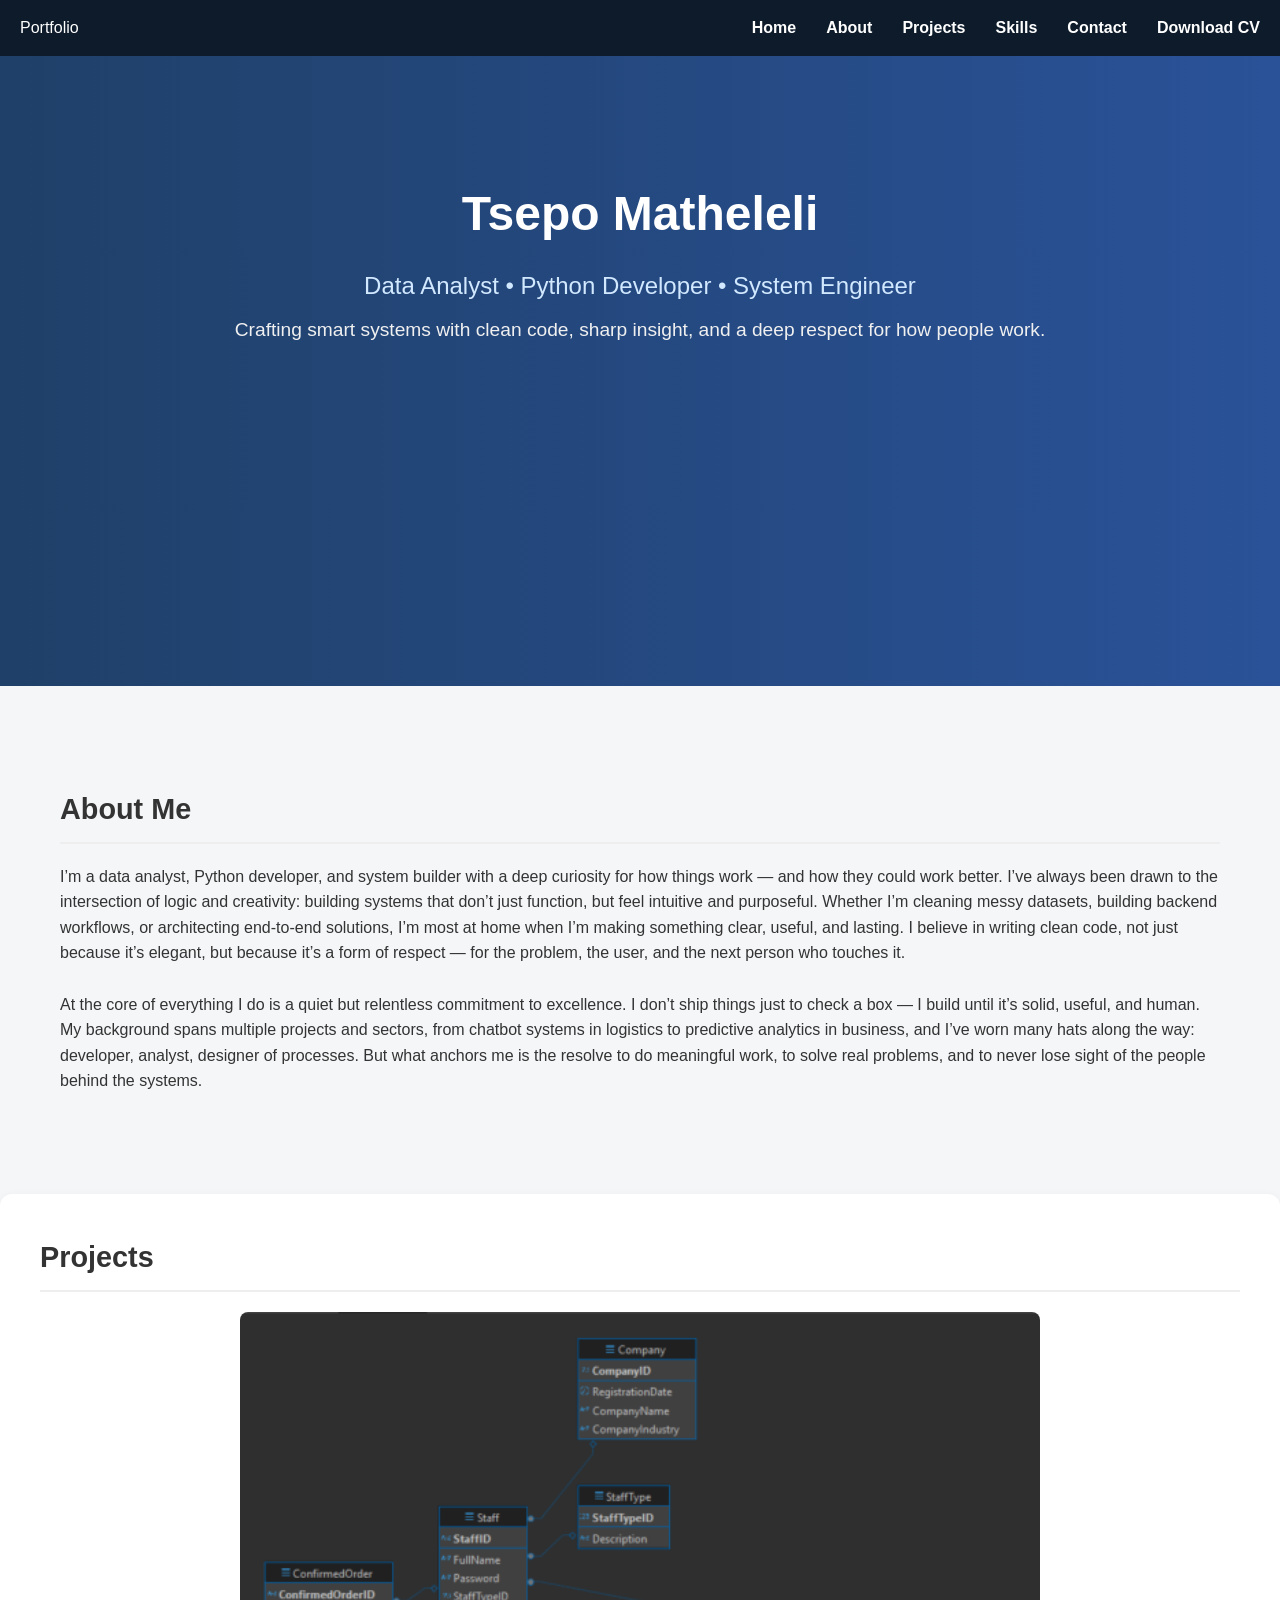
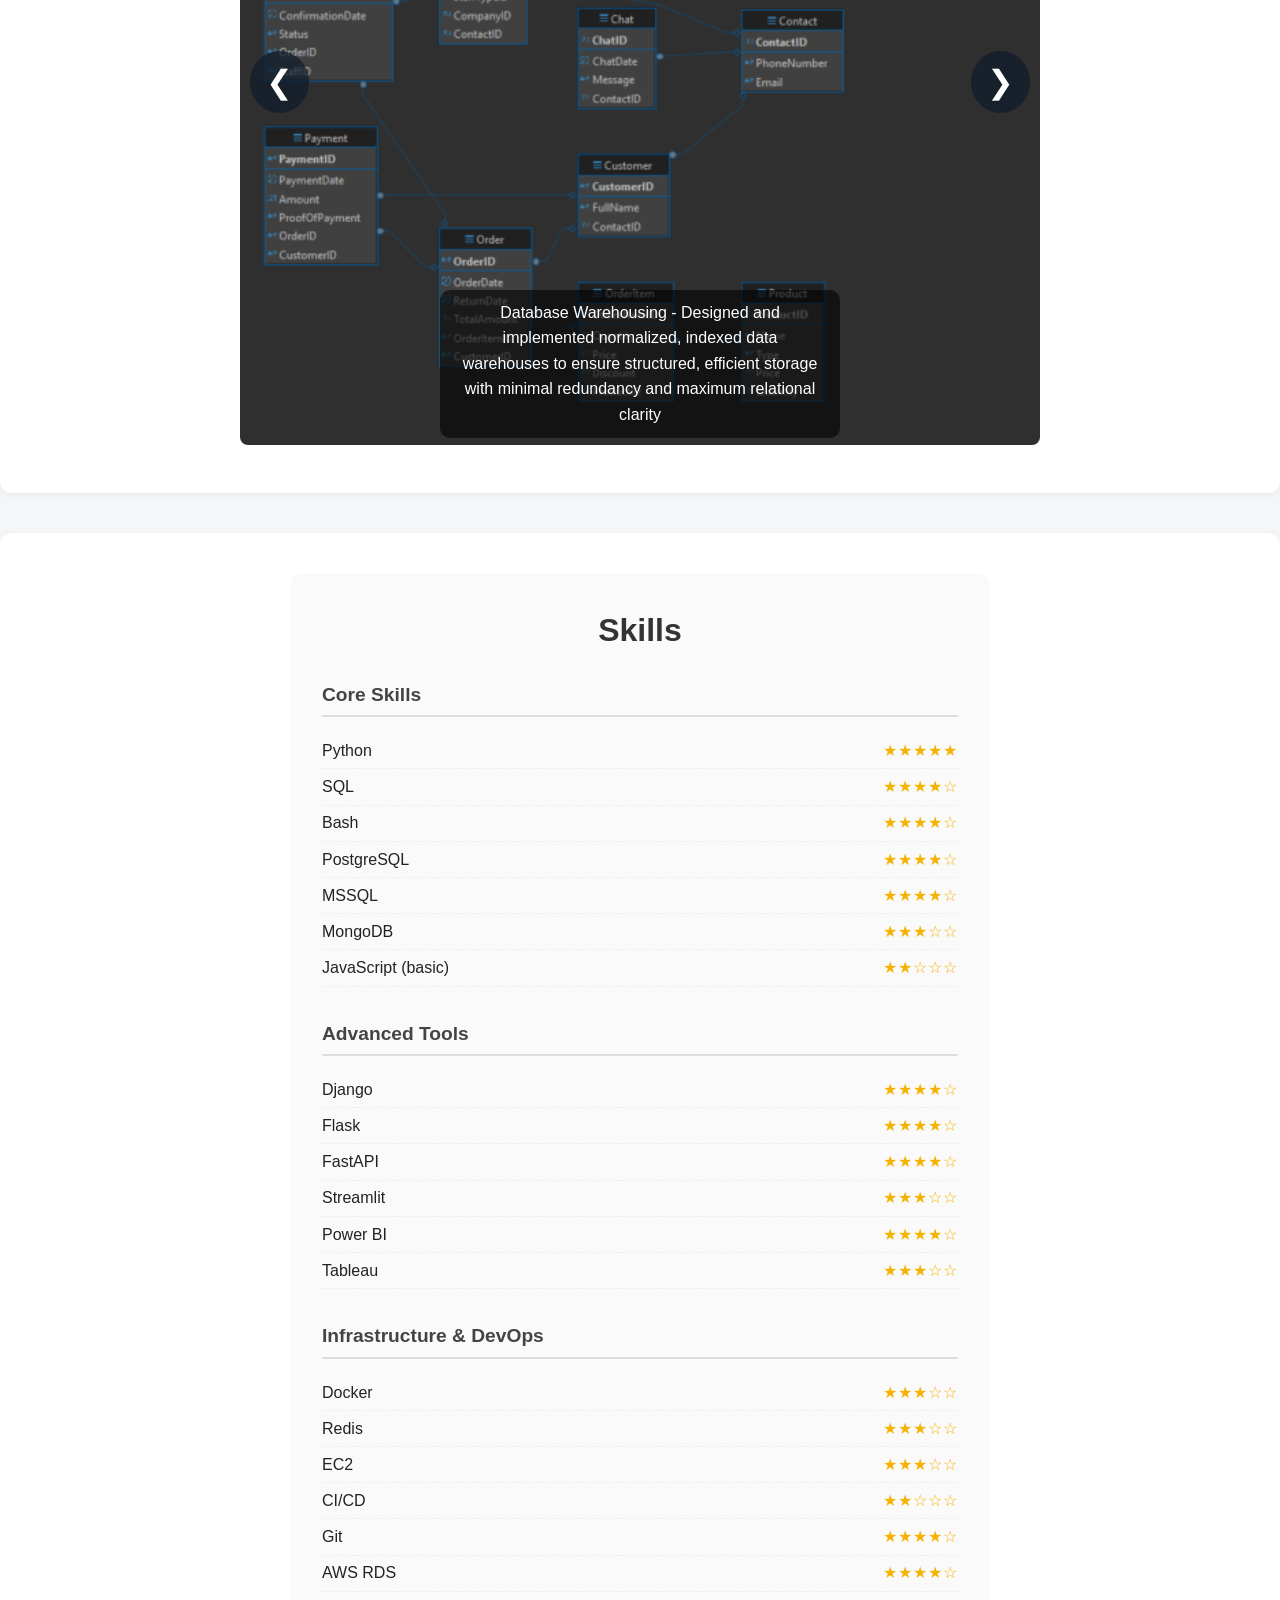
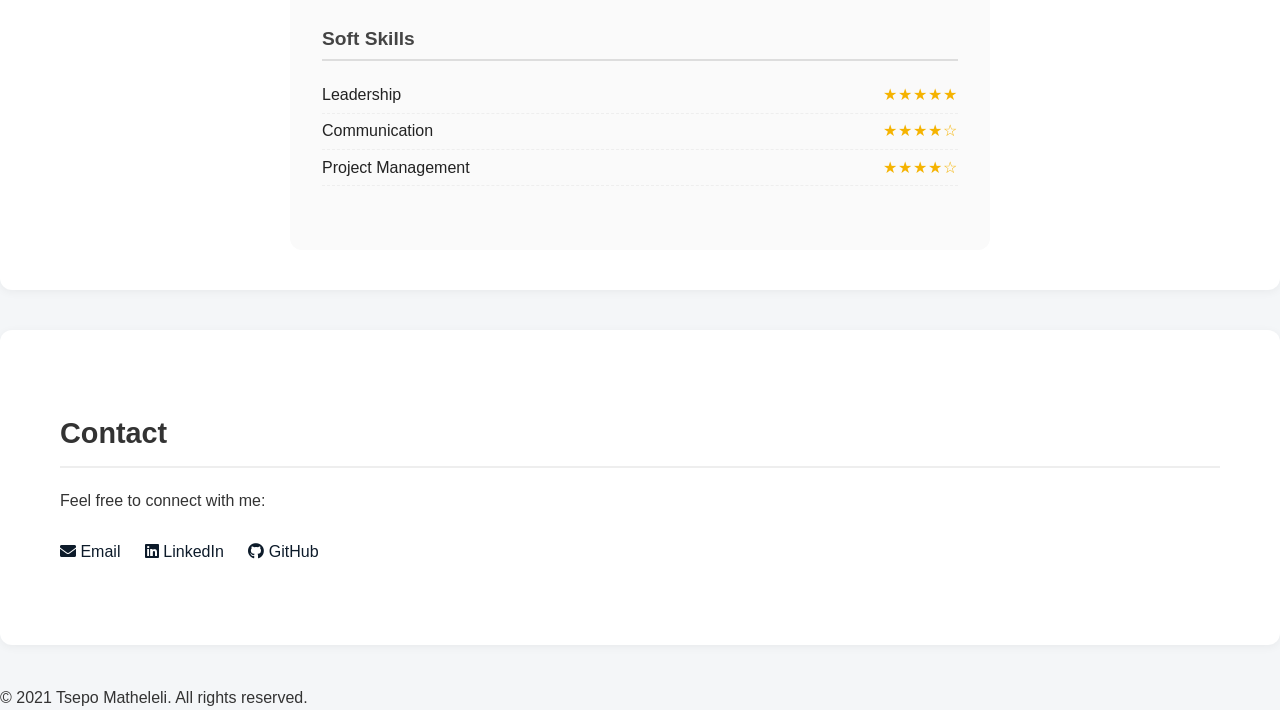
<file: index.html>
<!DOCTYPE html>
<html lang="en">
<head>
  <meta charset="UTF-8" />
  <meta name="viewport" content="width=device-width, initial-scale=1.0"/>
  <title>Tsepo Matheleli | Data Scientist & Python Developer</title>
  <link rel="stylesheet" href="styles/cv_stylesheet.css" />
  <link rel="stylesheet" href="https://pro.fontawesome.com/releases/v5.10.0/css/all.css"/>
</head>
<body>

  <!-- Navigation -->
  <nav>
    <div class="nav-container">
      <div class="logo">Portfolio</div>
      <div class="menu-toggle" id="menu-toggle">&#9776;</div>
      <ul class="nav-links" id="nav-links">
        <li><a href="#hero">Home</a></li>
        <li><a href="#about">About</a></li>
        <li><a href="#projects">Projects</a></li>
        <li><a href="#skills">Skills</a></li>
        <li><a href="#contact">Contact</a></li>
        <li><a href="documents/cv.pdf" download class="download-btn">Download CV</a></li>
      </ul>
    </div>
  </nav>

  <!-- Hero Section -->
  <section class="hero" id="hero">
    <div class="container">
      <h1>Tsepo Matheleli</h1>
      <h2>Data Analyst • Python Developer • System Engineer</h2>
      <p>Crafting smart systems with clean code, sharp insight, and a deep respect for how people work.</p>
    </div>
  </section>

  <!-- About Section -->
  <section class="about" id="about">
    <div class="container">
      <h3>About Me</h3>
      <p>
        I’m a data analyst, Python developer, and system builder with a deep curiosity for how things work — and how they could work better. I’ve always been drawn to 
        the intersection of logic and creativity: building systems that don’t just function, but feel intuitive and purposeful. Whether I’m cleaning messy datasets, 
        building backend workflows, or architecting end-to-end solutions, I’m most at home when I’m making something clear, useful, and lasting. I believe in writing 
        clean code, not just because it’s elegant, but because it’s a form of respect — for the problem, the user, and the next person who touches it.
      </p>
      <br/>
      <p>
        At the core of everything I do is a quiet but relentless commitment to excellence. I don’t ship things just to check a box — I build until it’s solid, useful, and 
        human. My background spans multiple projects and sectors, from chatbot systems in logistics to predictive analytics in business, and I’ve worn many hats along the 
        way: developer, analyst, designer of processes. But what anchors me is the resolve to do meaningful work, to solve real problems, and to never lose sight of the people 
        behind the systems.
      </p>
    </div>
  </section>

  <!-- Projects Section -->
  <section class="projects" id="projects">
    <h3>Projects</h3>
  <div class="carousel-container">
    <div class="carousel-gallery">
      <div class="carousel-slide active">
        <img src="images/db_schema.png" alt="Database Design - Inventory System">
        <div class="caption">Database Warehousing - Designed and implemented normalized, indexed data warehouses to ensure structured, efficient storage with minimal redundancy and maximum relational clarity</div>
      </div>
      <div class="carousel-slide">
        <img src="images/inventory_bi.png" alt="Power BI Dashboard - Inventory System">
        <div class="caption">Inventory System – Built a seamless reporting system from backend to dashboard, delivering clear, actionable insights on inventory health and business operations through trend and factual analysis.</div>
      </div>
      <div class="carousel-slide">
        <img src="images/sales_bi.png" alt="Power BI Dashboard - Sales Dashboard">
        <div class="caption">Sales Dashboard – Transformed raw CSV data into a powerful, value-driven sales report focused on extracting insights and supporting data-led decision making.</div>
      </div>
      <div class="carousel-slide">
        <img src="images/chatbot_demo.png" alt="AI Chatbot - WhatsApp Integration with Open AI">
        <div class="caption">Chatbot – Developed both static and AI-powered WhatsApp chatbots, integrating with LLMs like ChatGPT to create intelligent, context-aware conversations tailored to specific workflows.</div>
      </div>
      <div class="carousel-slide">
        <img src="images/at_daily_logger_dash.png" alt="Logistics Dashboard">
        <div class="caption">Logistics Dashboard – Delivered a custom end-to-end logistics tracking solution, combining WhatsApp-based data collection with a dynamic dashboard to surface fleet performance and inferred insights.</div>
      </div>
    </div>
    <button class="carousel-btn prev">&#10094;</button>
    <button class="carousel-btn next">&#10095;</button>
  </section>

  <!-- Skills Section -->
  <section class="skills" id="skills">
    <div class="skills-section">
    <h2>Skills</h2>

    <div class="skill-category">
      <h3>Core Skills</h3>
      <div class="skill-item"><span class="skill-name">Python</span><span class="stars">★★★★★</span></div>
      <div class="skill-item"><span class="skill-name">SQL</span><span class="stars">★★★★☆</span></div>
      <div class="skill-item"><span class="skill-name">Bash</span><span class="stars">★★★★☆</span></div>
      <div class="skill-item"><span class="skill-name">PostgreSQL</span><span class="stars">★★★★☆</span></div>
      <div class="skill-item"><span class="skill-name">MSSQL</span><span class="stars">★★★★☆</span></div>
      <div class="skill-item"><span class="skill-name">MongoDB</span><span class="stars">★★★☆☆</span></div>
      <div class="skill-item"><span class="skill-name">JavaScript (basic)</span><span class="stars">★★☆☆☆</span></div>
    </div>

    <div class="skill-category">
      <h3>Advanced Tools</h3>
      <div class="skill-item"><span class="skill-name">Django</span><span class="stars">★★★★☆</span></div>
      <div class="skill-item"><span class="skill-name">Flask</span><span class="stars">★★★★☆</span></div>
      <div class="skill-item"><span class="skill-name">FastAPI</span><span class="stars">★★★★☆</span></div>
      <div class="skill-item"><span class="skill-name">Streamlit</span><span class="stars">★★★☆☆</span></div>
      <div class="skill-item"><span class="skill-name">Power BI</span><span class="stars">★★★★☆</span></div>
      <div class="skill-item"><span class="skill-name">Tableau</span><span class="stars">★★★☆☆</span></div>
    </div>

    <div class="skill-category">
      <h3>Infrastructure & DevOps</h3>
      <div class="skill-item"><span class="skill-name">Docker</span><span class="stars">★★★☆☆</span></div>
      <div class="skill-item"><span class="skill-name">Redis</span><span class="stars">★★★☆☆</span></div>
      <div class="skill-item"><span class="skill-name">EC2</span><span class="stars">★★★☆☆</span></div>
      <div class="skill-item"><span class="skill-name">CI/CD</span><span class="stars">★★☆☆☆</span></div>
      <div class="skill-item"><span class="skill-name">Git</span><span class="stars">★★★★☆</span></div>
      <div class="skill-item"><span class="skill-name">AWS RDS</span><span class="stars">★★★★☆</span></div>
    </div>

    <div class="skill-category">
      <h3>Soft Skills</h3>
      <div class="skill-item"><span class="skill-name">Leadership</span><span class="stars">★★★★★</span></div>
      <div class="skill-item"><span class="skill-name">Communication</span><span class="stars">★★★★☆</span></div>
      <div class="skill-item"><span class="skill-name">Project Management</span><span class="stars">★★★★☆</span></div>
    </div>
  </div>

  </section>

  <!-- Contact Section -->
  <section class="contact" id="contact">
    <div class="container">
      <h3>Contact</h3>
      <p>Feel free to connect with me:</p>
      <br/>
      <a href="mailto:tsepomatheleli@icloud.com"><i class="fas fa-envelope"></i> Email</a>
      <a href="https://www.linkedin.com/in/tsepo-matheleli-a12397136/" target="_blank"><i class="fab fa-linkedin"></i> LinkedIn</a>
      <a href="https://github.com/Tsepo-Matheleli" target="_blank"><i class="fab fa-github"></i> GitHub</a>
    </div>
  </section>
  <script>
    let currentSlide = 0;
    const slides = document.querySelectorAll('.carousel-slide');
    const gallery = document.querySelector('.carousel-gallery');
    const totalSlides = slides.length;

    function updateCarousel() {
      const offset = -currentSlide * 100;
      gallery.style.transform = `translateX(${offset}%)`;
    }

    function nextSlide() {
      currentSlide = (currentSlide + 1) % totalSlides;
      updateCarousel();
    }

    function prevSlide() {
      currentSlide = (currentSlide - 1 + totalSlides) % totalSlides;
      updateCarousel();
    }

    document.querySelector('.carousel-btn.next').addEventListener('click', nextSlide);
    document.querySelector('.carousel-btn.prev').addEventListener('click', prevSlide);

    // Auto-slide every 10 seconds
    setInterval(nextSlide, 10000);
  </script>
  <script>
    const toggle = document.getElementById('menu-toggle');
    const navLinks = document.getElementById('nav-links');

    toggle.addEventListener('click', () => {
      navLinks.classList.toggle('active');
    });
</script>
  <footer>
    <p>&copy; 2021 Tsepo Matheleli. All rights reserved.</p>
  </footer>
</body>
</html>
</file>
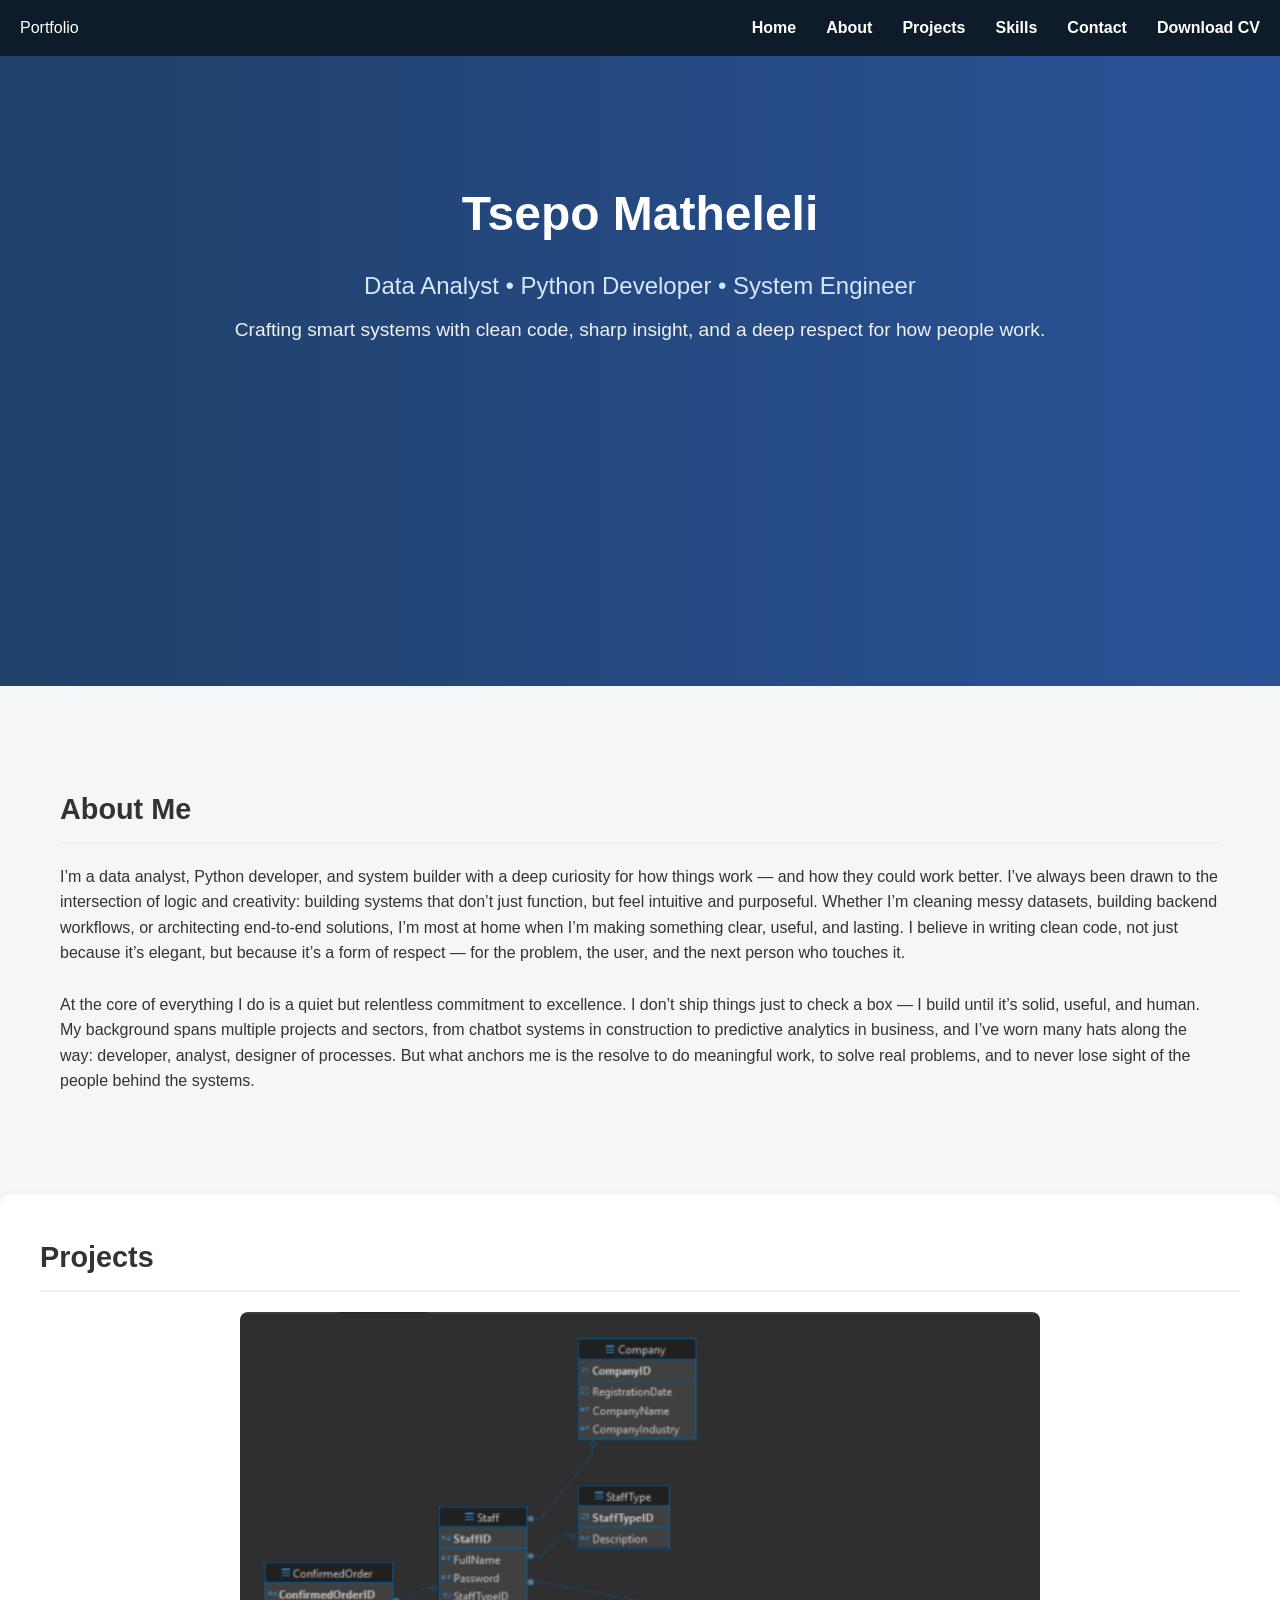
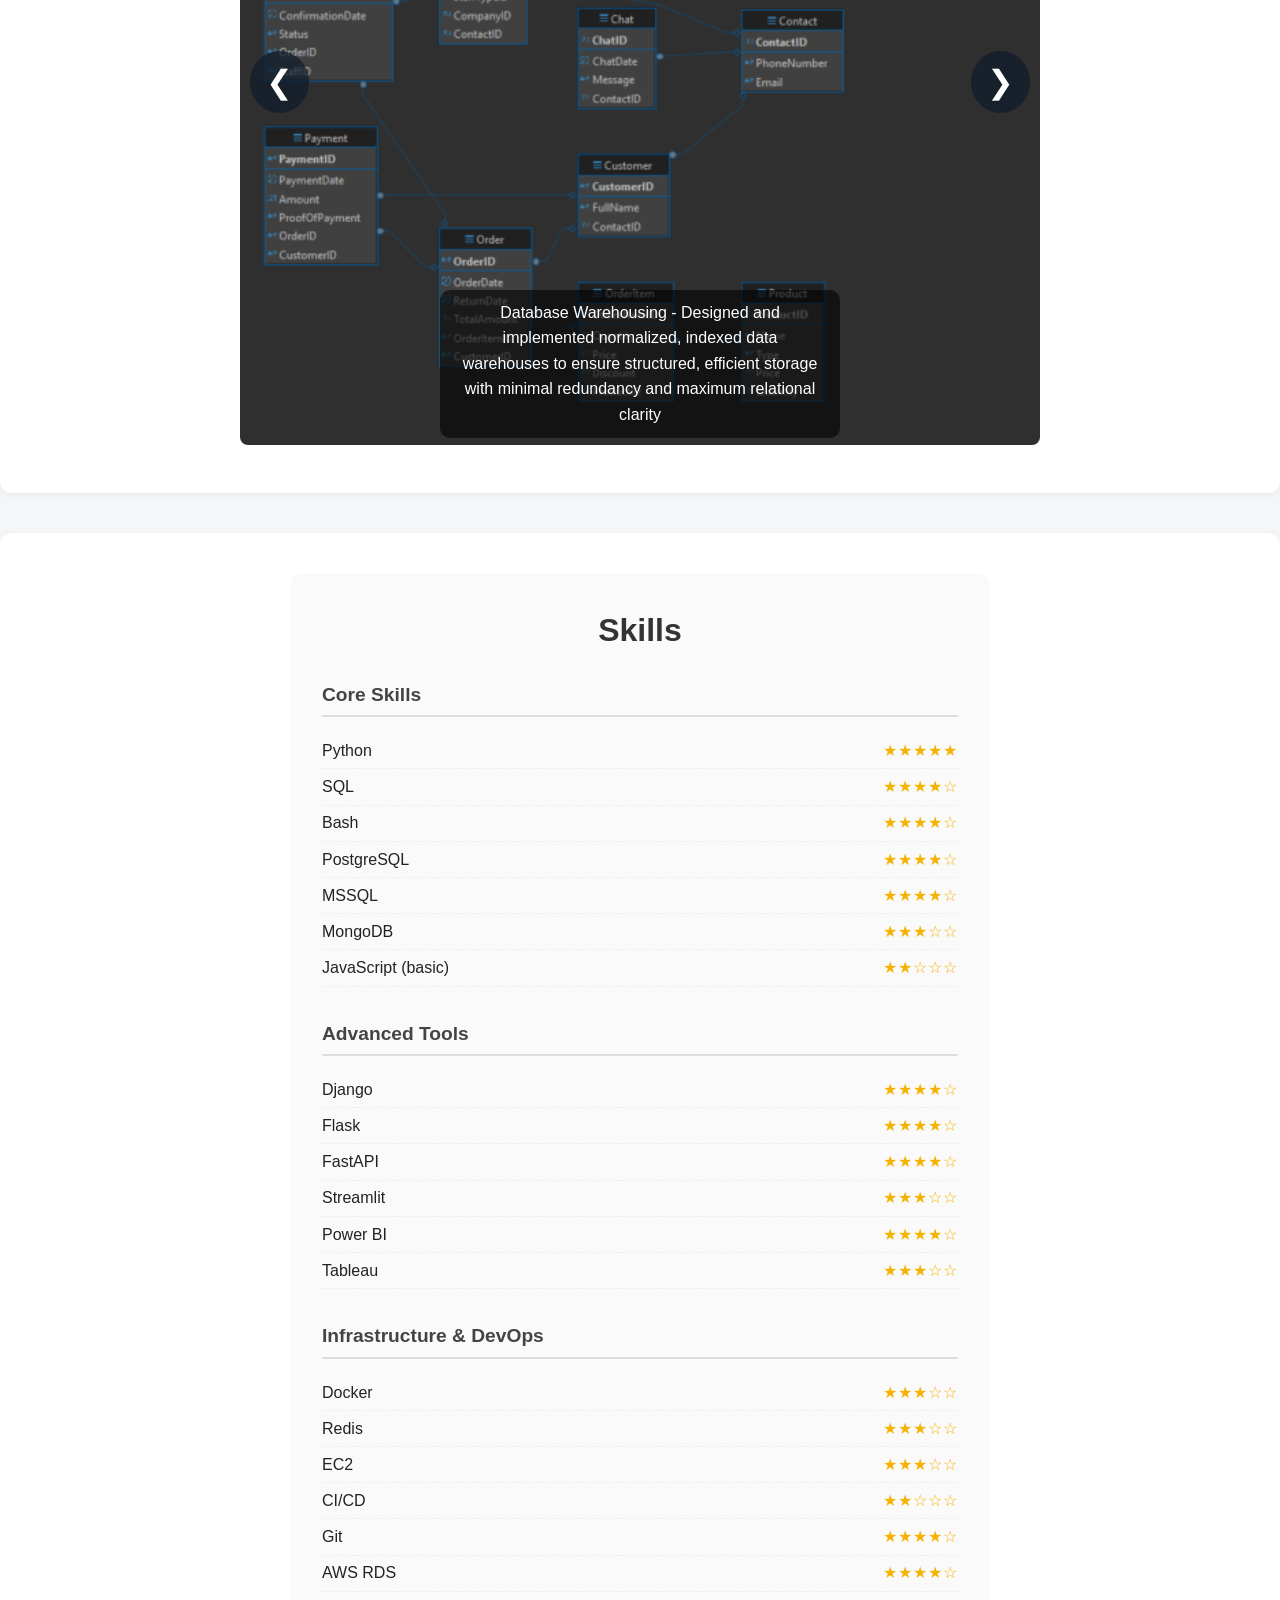
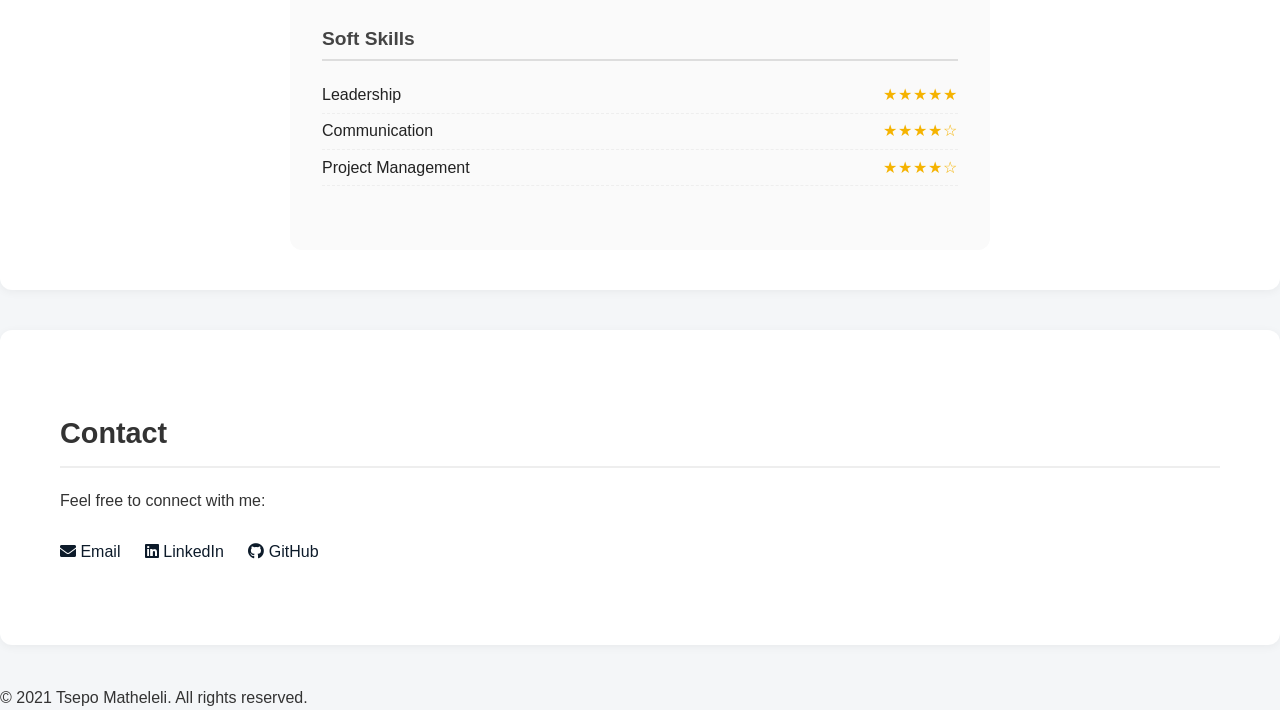
<file: tsepo_cv_portfolio.html>
<!DOCTYPE html>
<html lang="en">
<head>
  <meta charset="UTF-8" />
  <meta name="viewport" content="width=device-width, initial-scale=1.0"/>
  <title>Tsepo Matheleli | Data Scientist & Python Developer</title>
  <link rel="stylesheet" href="styles/cv_stylesheet.css" />
  <link rel="stylesheet" href="https://pro.fontawesome.com/releases/v5.10.0/css/all.css"/>
</head>
<body>

  <!-- Navigation -->
  <nav>
    <div class="nav-container">
      <div class="logo">Portfolio</div>
      <div class="menu-toggle" id="menu-toggle">&#9776;</div>
      <ul class="nav-links" id="nav-links">
        <li><a href="#hero">Home</a></li>
        <li><a href="#about">About</a></li>
        <li><a href="#projects">Projects</a></li>
        <li><a href="#skills">Skills</a></li>
        <li><a href="#contact">Contact</a></li>
        <li><a href="documents/cv.pdf" download class="download-btn">Download CV</a></li>
      </ul>
    </div>
  </nav>

  <!-- Hero Section -->
  <section class="hero" id="hero">
    <div class="container">
      <h1>Tsepo Matheleli</h1>
      <h2>Data Analyst • Python Developer • System Engineer</h2>
      <p>Crafting smart systems with clean code, sharp insight, and a deep respect for how people work.</p>
    </div>
  </section>

  <!-- About Section -->
  <section class="about" id="about">
    <div class="container">
      <h3>About Me</h3>
      <p>
        I’m a data analyst, Python developer, and system builder with a deep curiosity for how things work — and how they could work better. I’ve always been drawn to 
        the intersection of logic and creativity: building systems that don’t just function, but feel intuitive and purposeful. Whether I’m cleaning messy datasets, 
        building backend workflows, or architecting end-to-end solutions, I’m most at home when I’m making something clear, useful, and lasting. I believe in writing 
        clean code, not just because it’s elegant, but because it’s a form of respect — for the problem, the user, and the next person who touches it.
      </p>
      <br/>
      <p>
        At the core of everything I do is a quiet but relentless commitment to excellence. I don’t ship things just to check a box — I build until it’s solid, useful, and 
        human. My background spans multiple projects and sectors, from chatbot systems in construction to predictive analytics in business, and I’ve worn many hats along the 
        way: developer, analyst, designer of processes. But what anchors me is the resolve to do meaningful work, to solve real problems, and to never lose sight of the people 
        behind the systems.
      </p>
    </div>
  </section>

  <!-- Projects Section -->
  <section class="projects" id="projects">
    <h3>Projects</h3>
  <div class="carousel-container">
    <div class="carousel-gallery">
      <div class="carousel-slide active">
        <img src="images/db_schema.png" alt="Database Design - Inventory System">
        <div class="caption">Database Warehousing - Designed and implemented normalized, indexed data warehouses to ensure structured, efficient storage with minimal redundancy and maximum relational clarity</div>
      </div>
      <div class="carousel-slide">
        <img src="images/inventory_bi.png" alt="Power BI Dashboard - Inventory System">
        <div class="caption">Inventory System – Built a seamless reporting system from backend to dashboard, delivering clear, actionable insights on inventory health and business operations through trend and factual analysis.</div>
      </div>
      <div class="carousel-slide">
        <img src="images/sales_bi.png" alt="Power BI Dashboard - Sales Dashboard">
        <div class="caption">Sales Dashboard – Transformed raw CSV data into a powerful, value-driven sales report focused on extracting insights and supporting data-led decision making.</div>
      </div>
      <div class="carousel-slide">
        <img src="images/chatbot_demo.png" alt="AI Chatbot - WhatsApp Integration with Open AI">
        <div class="caption">Chatbot – Developed both static and AI-powered WhatsApp chatbots, integrating with LLMs like ChatGPT to create intelligent, context-aware conversations tailored to specific workflows.</div>
      </div>
      <div class="carousel-slide">
        <img src="images/at_daily_logger_dash.png" alt="Logistics Dashboard">
        <div class="caption">Logistics Dashboard – Delivered a custom end-to-end logistics tracking solution, combining WhatsApp-based data collection with a dynamic dashboard to surface fleet performance and inferred insights.</div>
      </div>
    </div>
    <button class="carousel-btn prev">&#10094;</button>
    <button class="carousel-btn next">&#10095;</button>
  </section>

  <!-- Skills Section -->
  <section class="skills" id="skills">
    <div class="skills-section">
    <h2>Skills</h2>

    <div class="skill-category">
      <h3>Core Skills</h3>
      <div class="skill-item"><span class="skill-name">Python</span><span class="stars">★★★★★</span></div>
      <div class="skill-item"><span class="skill-name">SQL</span><span class="stars">★★★★☆</span></div>
      <div class="skill-item"><span class="skill-name">Bash</span><span class="stars">★★★★☆</span></div>
      <div class="skill-item"><span class="skill-name">PostgreSQL</span><span class="stars">★★★★☆</span></div>
      <div class="skill-item"><span class="skill-name">MSSQL</span><span class="stars">★★★★☆</span></div>
      <div class="skill-item"><span class="skill-name">MongoDB</span><span class="stars">★★★☆☆</span></div>
      <div class="skill-item"><span class="skill-name">JavaScript (basic)</span><span class="stars">★★☆☆☆</span></div>
    </div>

    <div class="skill-category">
      <h3>Advanced Tools</h3>
      <div class="skill-item"><span class="skill-name">Django</span><span class="stars">★★★★☆</span></div>
      <div class="skill-item"><span class="skill-name">Flask</span><span class="stars">★★★★☆</span></div>
      <div class="skill-item"><span class="skill-name">FastAPI</span><span class="stars">★★★★☆</span></div>
      <div class="skill-item"><span class="skill-name">Streamlit</span><span class="stars">★★★☆☆</span></div>
      <div class="skill-item"><span class="skill-name">Power BI</span><span class="stars">★★★★☆</span></div>
      <div class="skill-item"><span class="skill-name">Tableau</span><span class="stars">★★★☆☆</span></div>
    </div>

    <div class="skill-category">
      <h3>Infrastructure & DevOps</h3>
      <div class="skill-item"><span class="skill-name">Docker</span><span class="stars">★★★☆☆</span></div>
      <div class="skill-item"><span class="skill-name">Redis</span><span class="stars">★★★☆☆</span></div>
      <div class="skill-item"><span class="skill-name">EC2</span><span class="stars">★★★☆☆</span></div>
      <div class="skill-item"><span class="skill-name">CI/CD</span><span class="stars">★★☆☆☆</span></div>
      <div class="skill-item"><span class="skill-name">Git</span><span class="stars">★★★★☆</span></div>
      <div class="skill-item"><span class="skill-name">AWS RDS</span><span class="stars">★★★★☆</span></div>
    </div>

    <div class="skill-category">
      <h3>Soft Skills</h3>
      <div class="skill-item"><span class="skill-name">Leadership</span><span class="stars">★★★★★</span></div>
      <div class="skill-item"><span class="skill-name">Communication</span><span class="stars">★★★★☆</span></div>
      <div class="skill-item"><span class="skill-name">Project Management</span><span class="stars">★★★★☆</span></div>
    </div>
  </div>

  </section>

  <!-- Contact Section -->
  <section class="contact" id="contact">
    <div class="container">
      <h3>Contact</h3>
      <p>Feel free to connect with me:</p>
      <br/>
      <a href="mailto:tsepomatheleli@icloud.com"><i class="fas fa-envelope"></i> Email</a>
      <a href="https://www.linkedin.com/in/tsepo-matheleli-a12397136/" target="_blank"><i class="fab fa-linkedin"></i> LinkedIn</a>
      <a href="https://github.com/Tsepo-Matheleli" target="_blank"><i class="fab fa-github"></i> GitHub</a>
    </div>
  </section>
  <script>
    let currentSlide = 0;
    const slides = document.querySelectorAll('.carousel-slide');
    const gallery = document.querySelector('.carousel-gallery');
    const totalSlides = slides.length;

    function updateCarousel() {
      const offset = -currentSlide * 100;
      gallery.style.transform = `translateX(${offset}%)`;
    }

    function nextSlide() {
      currentSlide = (currentSlide + 1) % totalSlides;
      updateCarousel();
    }

    function prevSlide() {
      currentSlide = (currentSlide - 1 + totalSlides) % totalSlides;
      updateCarousel();
    }

    document.querySelector('.carousel-btn.next').addEventListener('click', nextSlide);
    document.querySelector('.carousel-btn.prev').addEventListener('click', prevSlide);

    // Auto-slide every 10 seconds
    setInterval(nextSlide, 10000);
  </script>
  <script>
    const toggle = document.getElementById('menu-toggle');
    const navLinks = document.getElementById('nav-links');

    toggle.addEventListener('click', () => {
      navLinks.classList.toggle('active');
    });
</script>
  <footer>
    <p>&copy; 2021 Tsepo Matheleli. All rights reserved.</p>
  </footer>
</body>
</html>
</file>
<file: styles/cv_stylesheet.css>
/* Reset and Base Styles */
/* Reset and Base Styles */
* {
  margin: 0;
  padding: 0;
  box-sizing: border-box;
}

body {
  font-family: 'Segoe UI', Tahoma, Geneva, Verdana, sans-serif;
  background-color: #f4f6f8;
  color: #333;
  line-height: 1.6;
}

.container {
  max-width: 1200px;
  margin: 0 auto;
  padding: 40px 20px;
}

/* Navigation */
/* Navigation Base */
nav {
  background: #0d1b2a;
  color: white;
  padding: 15px 20px;
  position: sticky;
  top: 0;
  z-index: 1000;
}

.nav-container {
  display: flex;
  justify-content: space-between;
  align-items: center;
  flex-wrap: wrap;
}

.nav-links {
  list-style: none;
  display: flex;
  gap: 30px;
}

.nav-links li a {
  color: white;
  text-decoration: none;
  font-weight: 600;
  transition: color 0.3s ease;
}

.nav-links li a:hover {
  color: #66fcf1;
}

/* Hamburger Toggle */
.menu-toggle {
  display: none;
  font-size: 24px;
  cursor: pointer;
  user-select: none;
}

/* Responsive Menu */
@media (max-width: 768px) {
  .nav-links {
    flex-direction: column;
    width: 100%;
    display: none;
    margin-top: 15px;
  }

  .nav-links.active {
    display: flex;
  }

  .menu-toggle {
    display: block;
  }
}

/* Skills */
.skills-section {
  padding: 2rem;
  font-family: 'Segoe UI', Tahoma, Geneva, Verdana, sans-serif;
  background-color: #fafafa;
  border-radius: 12px;
  max-width: 700px;
  margin: auto;
}

.skills-section h2 {
  font-size: 2rem;
  margin-bottom: 1.5rem;
  text-align: center;
  color: #333;
}

.skill-category {
  margin-bottom: 2rem;
}

.skill-category h3 {
  font-size: 1.2rem;
  margin-bottom: 1rem;
  color: #444;
  border-bottom: 2px solid #ddd;
  padding-bottom: 0.3rem;
}

.skill-item {
  display: flex;
  justify-content: space-between;
  padding: 0.3rem 0;
  border-bottom: 1px dashed #eee;
}

.skill-name {
  font-weight: 500;
  color: #222;
}

.stars {
  color: #f5b301;
  font-size: 1rem;
  letter-spacing: 1px;
}


/* Hero Section */
.hero,
.hero-carousel .overlay {
  color: white;
  text-align: center;
  padding: 80px 20px;
}

.hero {
  /* background: url('/images/bg-hero.jpg') no-repeat center center/cover; */
  background: linear-gradient(to right, #1f4068, #2a5298);
  min-height: 70vh;
}

.hero h1,
.hero-carousel h1 {
  font-size: 3em;
  margin-bottom: 0.3em;
}

.hero h2,
.hero-carousel h2 {
  font-weight: 400;
  font-size: 1.5em;
  color: #d1e8ff;
}

.hero p {
  margin-top: 10px;
  font-size: 1.2em;
  color: #f0f0f0;
}

/* Carousel Styles */
.carousel-container {
  position: relative;
  overflow: hidden;
  width: 100%;
  max-width: 800px;
  margin: auto;
}

.carousel-gallery {
  display: flex;
  transition: transform 0.5s ease-in-out;
  width: 100%;
}

.carousel-slide {
  min-width: 100%;
  position: relative;
  text-align: center;
}

.carousel-slide img {
  width: 100%;
  height: auto;
  object-fit: cover;
  border-radius: 8px;
}

.caption {
  position: absolute;
  bottom: 15px;
  left: 50%;
  transform: translateX(-50%);
  background: rgba(0, 0, 0, 0.6);
  color: #fff;
  padding: 10px 20px;
  border-radius: 10px;
  font-size: 1rem;
  max-width: 90%;
  text-align: center;
}

.carousel-btn {
  position: absolute;
  top: 50%;
  transform: translateY(-50%);
  background: rgba(13, 27, 42, 0.7);
  color: white;
  border: none;
  padding: 12px 16px;
  cursor: pointer;
  z-index: 10;
  font-size: 2rem;
  border-radius: 50%;
}

.carousel-btn:hover {
  background: rgba(13, 27, 42, 0.9);
}

.carousel-btn.prev {
  left: 10px;
}

.carousel-btn.next {
  right: 10px;
}

/* Sections */
section {
  padding: 60px 0;
}

section h3 {
  font-size: 1.8em;
  margin-bottom: 20px;
  border-bottom: 2px solid #eee;
  padding-bottom: 10px;
}

section ul li {
  margin-bottom: 10px;
}

.experience,
.projects,
.education,
.skills,
.contact {
  background: white;
  padding: 40px;
  border-radius: 12px;
  box-shadow: 0 2px 10px rgba(0, 0, 0, 0.05);
  margin-bottom: 40px;
}

/* Contact Links */
.contact a {
  display: inline-block;
  margin-right: 20px;
  color: #0d1b2a;
  text-decoration: none;
}

.contact a:hover {
  text-decoration: underline;
}

/* Responsive Styles */
@media (max-width: 768px) {
  .hero h1,
  .hero-carousel h1 {
    font-size: 2em;
  }

  nav ul {
    flex-direction: column;
    gap: 10px;
  }

  .container {
    padding: 20px 10px;
  }
}
</file>
